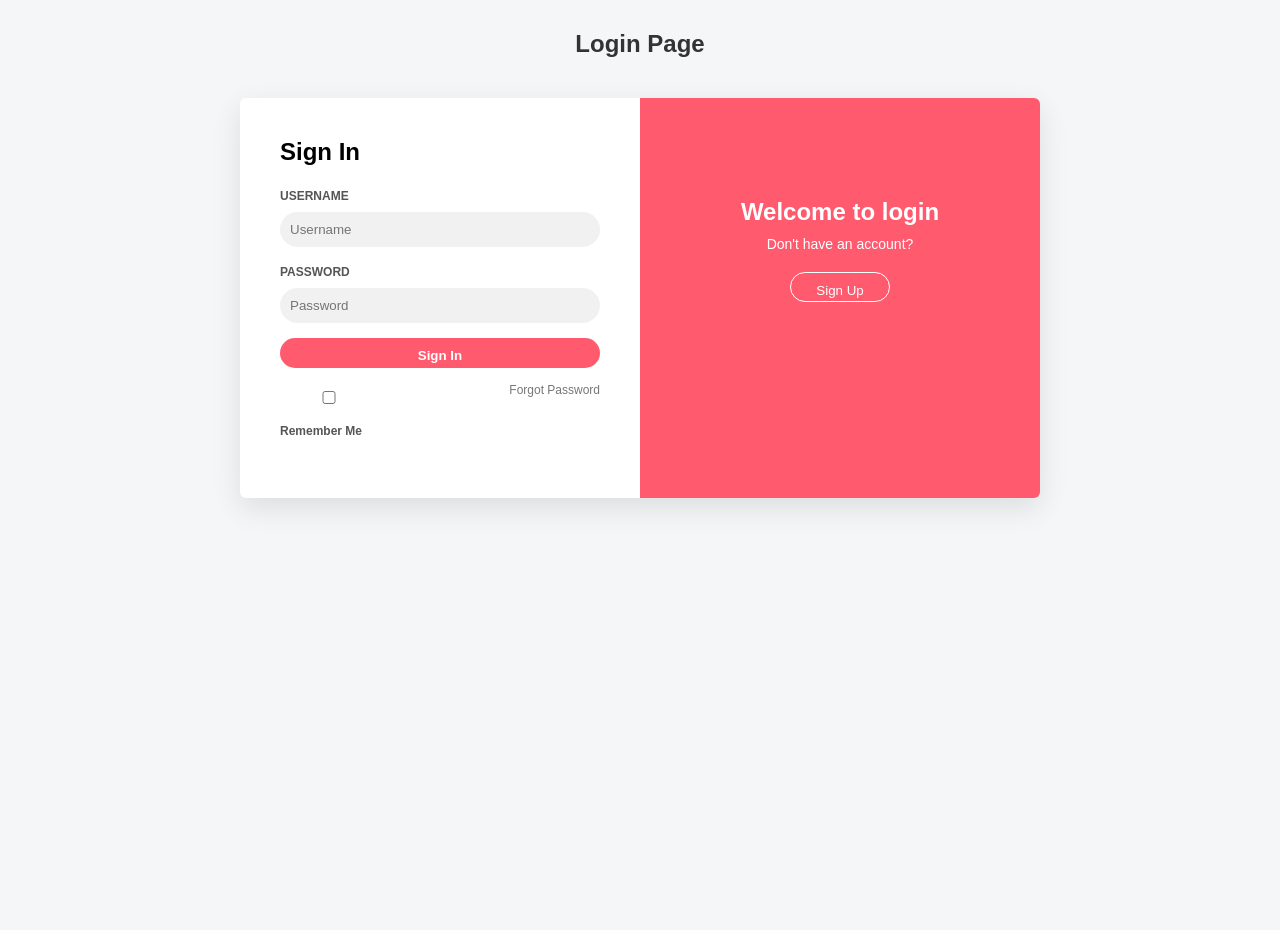
<file: index.html>
<!DOCTYPE html>
<html lang="en">
<head>
    <meta charset="UTF-8">
    <meta name="viewport" content="width=device-width, initial-scale=1.0">
    <title>ChainDocs</title>
    <link rel="stylesheet" href="trade.css">
</head>

<body>

<!-- 🔐 ROLE PROTECTION -->
<script>
const role = localStorage.getItem("role");
if (role !== "bank") {
    window.location.href = "login.html";
}
</script>

<!-- ===== HEADER ===== -->
<header class="top-header">
    <h2>ChainDocs</h2>
    <p>Trade Finance Blockchain Explorer</p>
</header>

<div class="body-section">

    <!-- ===== SIDEBAR ===== -->
    <nav class="side-nav">
        <a id="nav-dashboard" href="#" onclick="loadPage('dashboard.html', event)">Dashboard</a>
        <a id="nav-create" href="#" onclick="loadPage('create_trade.html', event)">Create Trade</a>
        <a id="nav-trades" href="#" onclick="loadPage('view_trades.html', event)">View Trades</a>
        <a id="nav-ledger" href="#" onclick="loadPage('ledger.html', event)">Ledger</a>
        <a id="nav-blocks" href="#" onclick="loadPage('blocks.html', event)">Blockchain</a>

        <!-- 🔐 LOGOUT (ALWAYS VISIBLE) -->
        <a id="nav-logout" href="#" onclick="openLogoutModal()">Logout</a>
    </nav>

    <!-- ===== MAIN CONTENT ===== -->
    <main class="main-content">
        <iframe id="contentFrame" src="dashboard.html"></iframe>
    </main>

</div>

<!-- ===== LOGOUT MODAL ===== -->
<div id="logoutModal" class="modal">
    <div class="modal-content">
        <h3>Confirm Logout</h3>
        <p>Do you really want to logout?</p>

        <div class="modal-buttons">
            <button class="btn-yes" onclick="logoutYes()">Yes</button>
            <button class="btn-no" onclick="logoutNo()">No</button>
        </div>
    </div>
</div>

<!-- ===== JS LOGIC ===== -->
<script>


/* ---------- LOGOUT ---------- */
function loadPage(page, event) {
    event.preventDefault();

    // load page in iframe
    document.getElementById("contentFrame").src = page;

    // remove active class from all sidebar links
    document.querySelectorAll(".side-nav a").forEach(link => {
        link.classList.remove("active");
    });

    // add active class to clicked link
    event.target.classList.add("active");
}
function openLogoutModal() {
    document.getElementById("logoutModal").style.display = "block";
}
// default active page (Dashboard)
window.onload = () => {
    document.getElementById("nav-dashboard").classList.add("active");
};
function logoutYes() {
    localStorage.clear();
    window.top.location.href = "login.html";
}

function logoutNo() {
    document.getElementById("logoutModal").style.display = "none";
}

/* ---------- ROLE BASED SIDEBAR ---------- */
const menus = [
    "nav-dashboard",
    "nav-create",
    "nav-upload",
    "nav-trades",
    "nav-ledger",
    "nav-blocks"
];

// hide all feature menus
menus.forEach(id => {
    const el = document.getElementById(id);
    if (el) el.style.display = "none";
});

// show based on role
if (role === "bank") {
    show("nav-dashboard", "nav-create", "nav-upload", "nav-trades", "nav-blocks");
}
else if (role === "corporate") {
    // corporate has separate risk.html page
}
else if (role === "auditor") {
    show("nav-ledger");
}
else if (role === "admin") {
    show("nav-dashboard");
}

// helper
function show(...ids) {
    ids.forEach(id => {
        const el = document.getElementById(id);
        if (el) el.style.display = "block";
    });
}

// 🔐 ALWAYS SHOW LOGOUT
document.getElementById("nav-logout").style.display = "block";
</script>

</body>
</html>
</file>
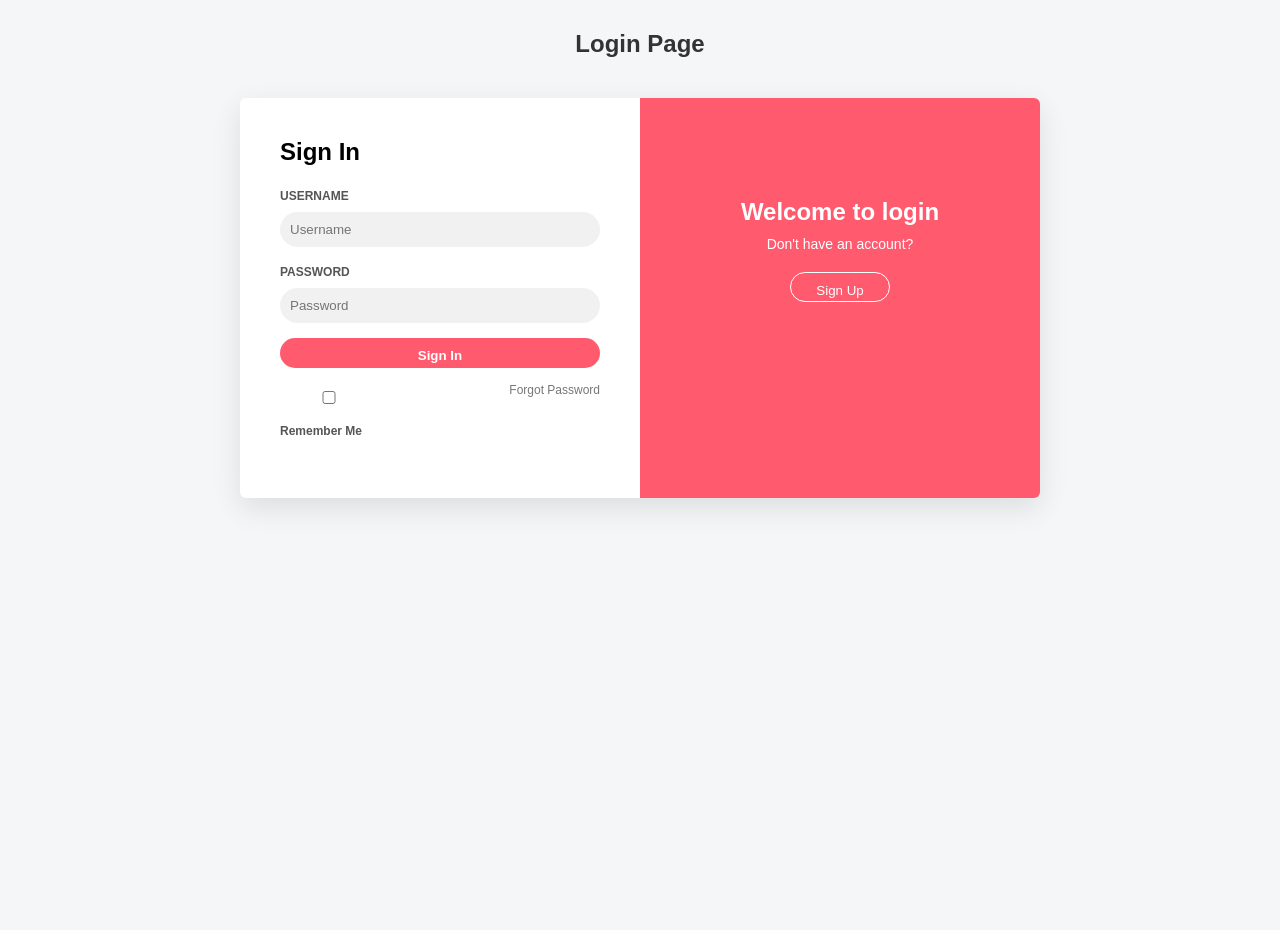
<file: admin.html>
<!DOCTYPE html>
<html lang="en">
<head>
    <meta charset="UTF-8">
    <title>Admin Dashboard</title>
    <link rel="stylesheet" href="trade.css">
</head>

<body>

<h1>Admin Dashboard</h1>

<button onclick="openLogoutModal()" class="logout-btn">Logout</button>

<!-- DASHBOARD CARDS -->
<div class="cards">
    <div class="card">
        <h3>Total Active Users</h3>
        <p id="activeUsers">-</p>
    </div>

    <div class="card">
        <h3>Tamper Attempts</h3>
        <p id="tamperCount">-</p>
    </div>
</div>

<!-- ALL USERS -->
<h2>All Users</h2>
<table class="trades-table" id="usersTable">
    <thead>
        <tr>
            <th>Username</th>
            <th>Role</th>
        </tr>
    </thead>
    <tbody></tbody>
</table>

<!-- ✅ PENDING USER APPROVALS -->
<h2>Pending User Approvals</h2>
<table class="trades-table" id="pendingUsersTable">
    <thead>
        <tr>
            <th>Username</th>
            <th>Assign Role</th>
            <th>Action</th>
        </tr>
    </thead>
    <tbody></tbody>
</table>

<!-- LOGOUT MODAL -->
<div id="logoutModal" class="modal">
    <div class="modal-content">
        <h3>Confirm Logout</h3>
        <p>Do you really want to logout?</p>
        <div class="modal-buttons">
            <button class="btn-yes" onclick="logoutYes()">Yes</button>
            <button class="btn-no" onclick="logoutNo()">No</button>
        </div>
    </div>
</div>

<!-- 🔐 ROLE CHECK -->
<script>
const role = localStorage.getItem("role");
if (role !== "admin") {
    alert("Admin access only");
    window.location.href = "login.html";
}

function openLogoutModal() {
    document.getElementById("logoutModal").style.display = "block";
}
function logoutYes() {
    localStorage.clear();
    window.location.href = "login.html";
}
function logoutNo() {
    document.getElementById("logoutModal").style.display = "none";
}
</script>

<script src="admin.js"></script>
</body>
</html>
</file>
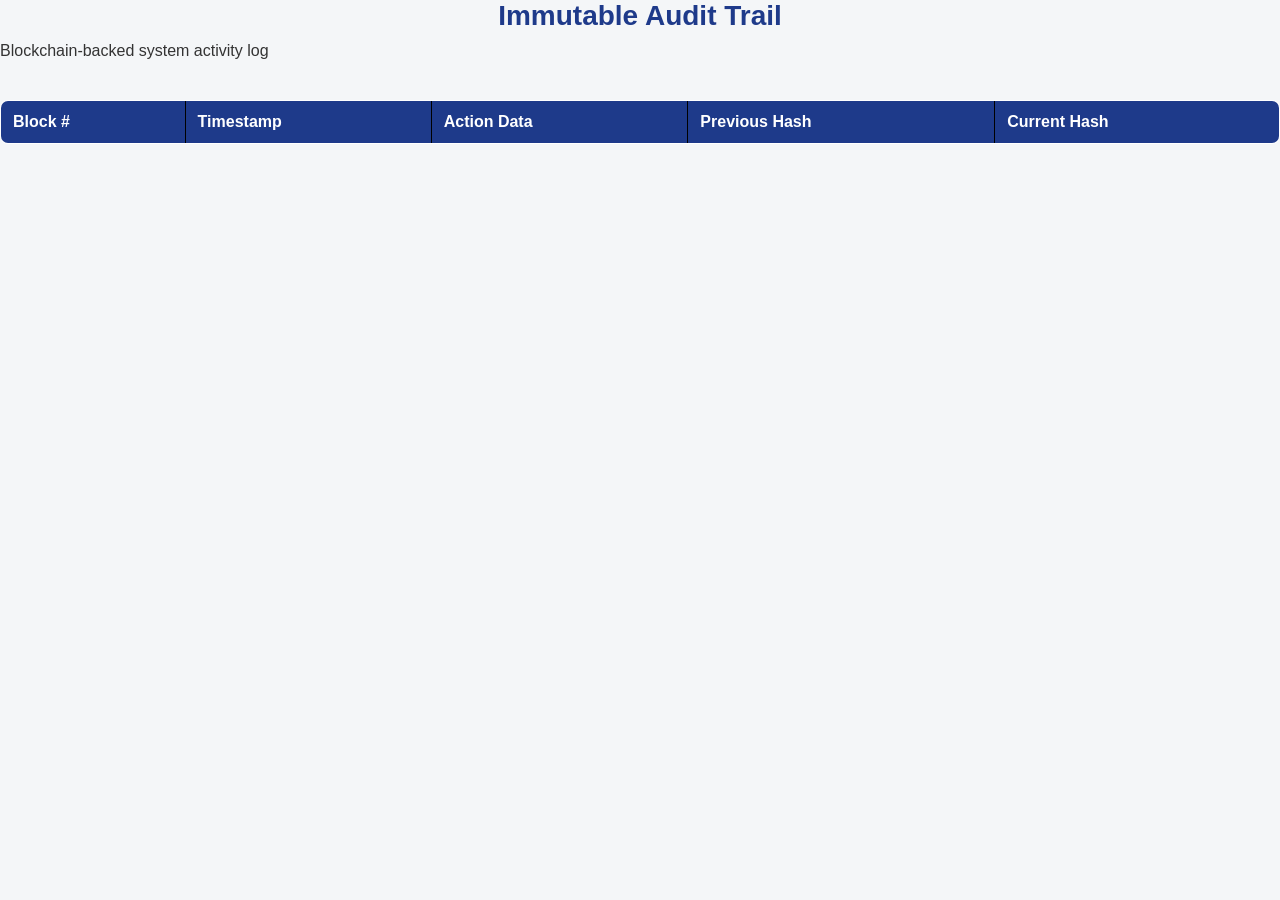
<file: blocks.html>
<!DOCTYPE html>
<html lang="en">
<head>
    <meta charset="UTF-8">
    <title>Blockchain Audit Trail</title>
    <meta name="viewport" content="width=device-width, initial-scale=1.0">
    <link rel="stylesheet" href="trade.css">
</head>
<body>

<!-- Page Header -->
<div class="welcome-section">
    <h1>Immutable Audit Trail</h1>
    <p>Blockchain-backed system activity log</p>
</div>

<!-- Blockchain Table -->
<table class="trades-table" id="blocksTable">
    <thead>
        <tr>
            <th>Block #</th>
            <th>Timestamp</th>
            <th>Action Data</th>
            <th>Previous Hash</th>
            <th>Current Hash</th>
        </tr>
    </thead>
    <tbody></tbody>
</table>

<script>
async function loadBlocks() {
    try {
        const response = await fetch("http://127.0.0.1:8000/blocks");
        const blocks = await response.json();

        const tbody = document.querySelector("#blocksTable tbody");
        tbody.innerHTML = "";

        blocks.reverse().forEach(block => {
            const row = tbody.insertRow();

            row.insertCell().innerText = block.index;
            row.insertCell().innerText =
                new Date(block.timestamp).toLocaleString();

            row.insertCell().innerText = block.data;

            row.insertCell().innerText = block.previous_hash;
            row.insertCell().innerText = block.hash;
        });

    } catch (error) {
        console.error("Error loading blocks:", error);
        alert("Unable to load blockchain data");
    }
}

window.onload = loadBlocks;
</script>

</body>
</html>
</file>
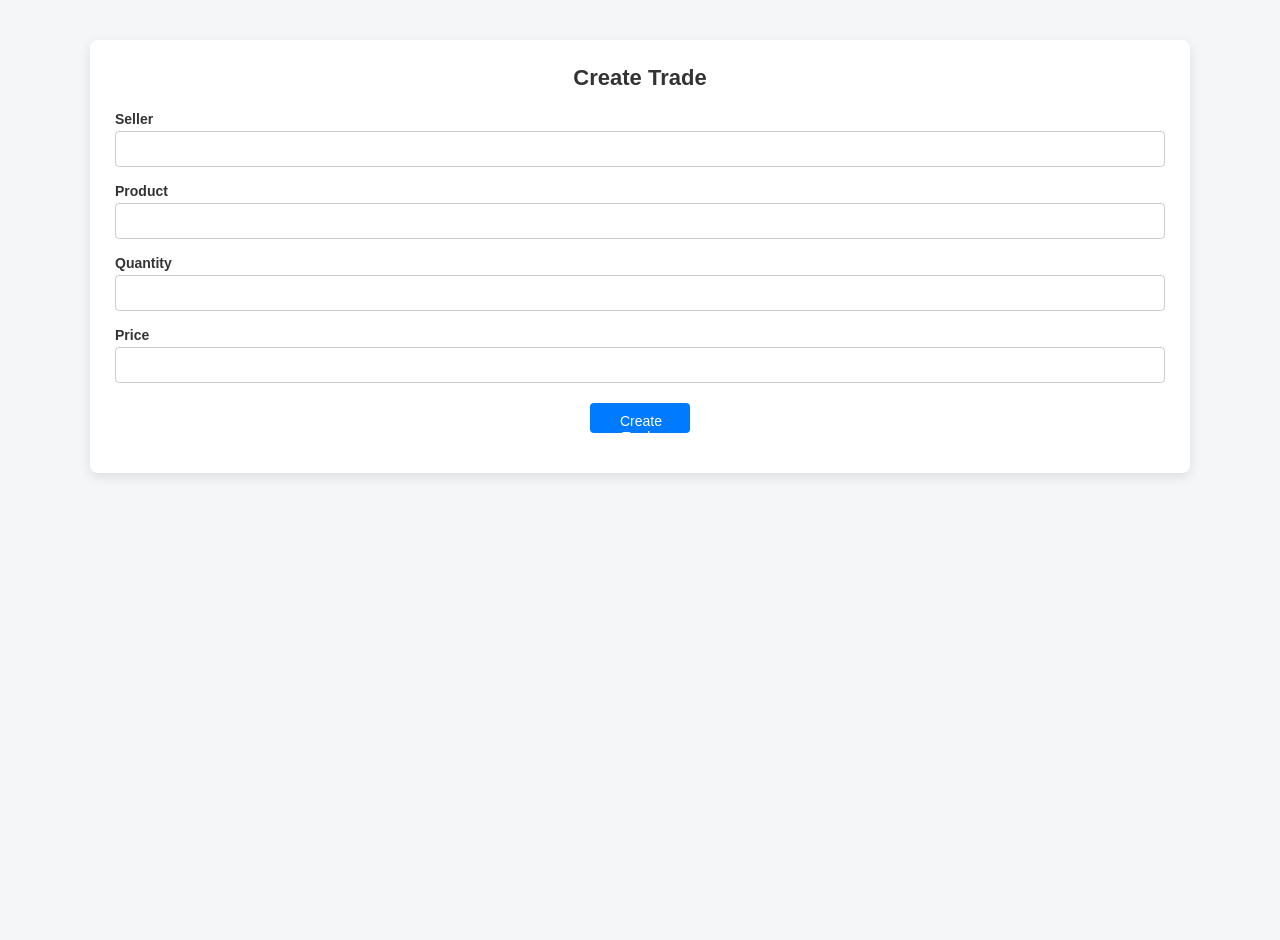
<file: create_trade.html>
<!DOCTYPE html>
<html lang="en">
<head>
    <meta charset="UTF-8">
    <title>Create Trade</title>
    <link rel="stylesheet" href="trade.css">
</head>
<body>

<div class="form-section">
    <h1>Create Trade</h1>

    <form id="tradeForm" onsubmit="createTrade(event);">

        <label>Seller</label>
        <input type="text" id="seller" required>

        <label>Product</label>
        <input type="text" id="product" required>

        <label>Quantity</label>
        <input type="number" id="quantity" required>

        <label>Price</label>
        <input type="number" id="price" required>

        <button type="submit">Create Trade</button>

        <p id="msg" class="success"></p>
    </form>
    <div id="tradeResult" class="success-message"></div>
</div>

<script>
async function createTrade(event) {
    event.preventDefault();

    const seller = document.getElementById("seller").value.trim();
    const product = document.getElementById("product").value.trim();
    const quantity = document.getElementById("quantity").value;
    const price = document.getElementById("price").value;

    const tradeData = { seller, product, quantity, price };

    try {
        const response = await fetch("http://127.0.0.1:8000/trade", {
            method: "POST",
            headers: {
                "Content-Type": "application/json",
                "X-User": localStorage.getItem("username")
            },
            body: JSON.stringify(tradeData)
        });

        const data = await response.json();

        if (!response.ok) {
            alert(data.detail);
            return;
        }

        // ✅ SHOW TRADE ID BELOW FORM
        document.getElementById("tradeResult").innerHTML =
            `Trade created successfully Trade ID: ${data.trade_id}`;

        // optional: clear form
        document.getElementById("tradeForm").reset();

    } catch (err) {
        console.error(err);
        alert("Server error");
    }
}
</script>

</body>
</html>
</file>
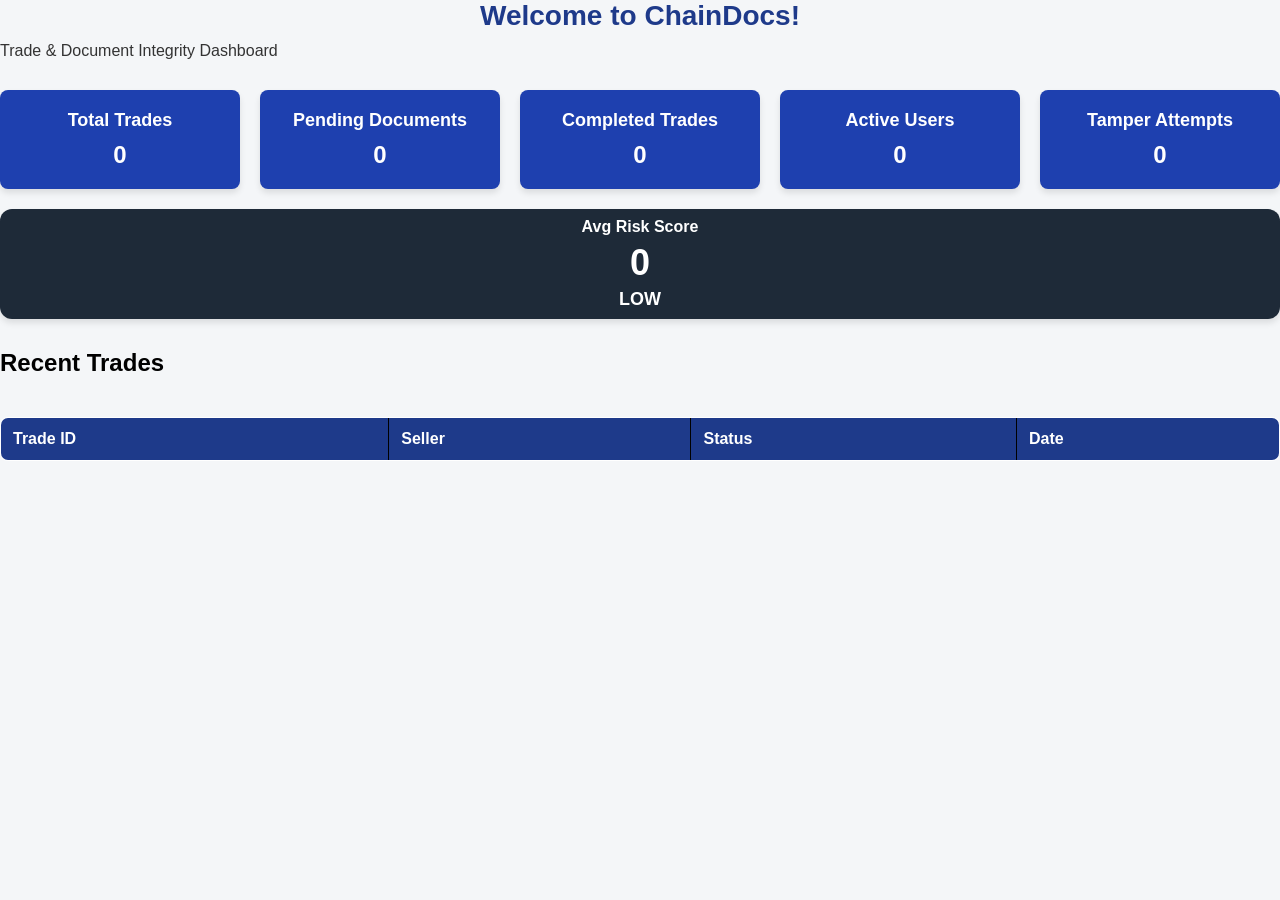
<file: dashboard.html>
<!DOCTYPE html>
<html lang="en">
<head>
    <meta charset="UTF-8">
    <title>Dashboard</title>
    <meta name="viewport" content="width=device-width, initial-scale=1.0">
    <link rel="stylesheet" href="trade.css">

    <!-- ✅ Extra styles ONLY for Avg Risk card -->
    <style>
        .avg-risk-card {
            background: #1e2a38;   /* dark blue (matches theme) */
            text-align: center;
        }

        .avg-risk-card .score {
            font-size: 36px;
            font-weight: bold;
            color: #ffffff;
        }

        .avg-risk-card .level {
            font-size: 18px;
            font-weight: bold;
            margin-top: 5px;
        }
    </style>
</head>
<body>

<!-- Welcome Section -->
<div class="welcome-section">
    <h1>Welcome to ChainDocs!</h1>
    <p>Trade & Document Integrity Dashboard</p>
</div>

<!-- Dashboard Cards -->
<div class="cards">

    <div class="card">
        <h3>Total Trades</h3>
        <p id="totalTrades">0</p>
    </div>

    <div class="card">
        <h3>Pending Documents</h3>
        <p id="pendingDocs">0</p>
    </div>

    <div class="card">
        <h3>Completed Trades</h3>
        <p id="completedTrades">0</p>
    </div>

    <div class="card">
        <h3>Active Users</h3>
        <p id="activeUsers">0</p>
    </div>

    <div class="card">
        <h3>Tamper Attempts</h3>
        <p id="tamperCount">0</p>
    </div>

    <!-- ✅ Avg Risk Card -->
    <div class="card avg-risk-card">
        <h3>Avg Risk Score</h3>
        <div class="score" id="avgRisk">0</div>
        <div class="level" id="avgRiskLevel">LOW</div>
    </div>

</div>

<!-- Recent Trades -->
<h2>Recent Trades</h2>
<table class="trades-table" id="recentTrades">
    <thead>
        <tr>
            <th>Trade ID</th>
            <th>Seller</th>
            <th>Status</th>
            <th>Date</th>
        </tr>
    </thead>
    <tbody></tbody>
</table>

<script>
async function loadDashboard() {
    try {
        // ✅ Fetch backend data
        const trades = await (await fetch("http://127.0.0.1:8000/trades")).json();
        const analytics = await (await fetch("http://127.0.0.1:8000/analytics")).json();

        // ---------- Cards ----------
        document.getElementById("totalTrades").innerText = trades.length;

        document.getElementById("completedTrades").innerText =
            trades.filter(t => t.status === "Uploaded").length;

        document.getElementById("pendingDocs").innerText =
            trades.filter(t => t.status !== "Uploaded").length;

        document.getElementById("activeUsers").innerText =
            analytics.active_users;

        document.getElementById("tamperCount").innerText =
            analytics.tamper_attempts;

        // ---------- Avg Risk (Bank view → static LOW) ----------
        document.getElementById("avgRisk").innerText = 0;
        document.getElementById("avgRiskLevel").innerText = "LOW";
        document.getElementById("avgRiskLevel").style.color = "#4CAF50";

        // ---------- Recent Trades ----------
        const tbody = document.querySelector("#recentTrades tbody");
        tbody.innerHTML = "";

        if (!trades.length) {
            tbody.innerHTML =
                `<tr>
                    <td colspan="5" style="text-align:center;">
                        No trades found
                    </td>
                 </tr>`;
            return;
        }

        // Show last 5 trades (latest first)
        trades.slice(-5).reverse().forEach(t => {
            const row = tbody.insertRow();

            row.insertCell().innerText = t.trade_id;
            row.insertCell().innerText = t.seller;

            const statusCell = row.insertCell();
            statusCell.innerText = t.status;
            statusCell.style.color =
                t.status === "Uploaded" ? "green" : "red";

            row.insertCell().innerText = t.created_at;
        });

    } catch (err) {
        console.error("Dashboard error:", err);
    }
}

window.onload = loadDashboard;
</script>

</body>
</html>
</file>
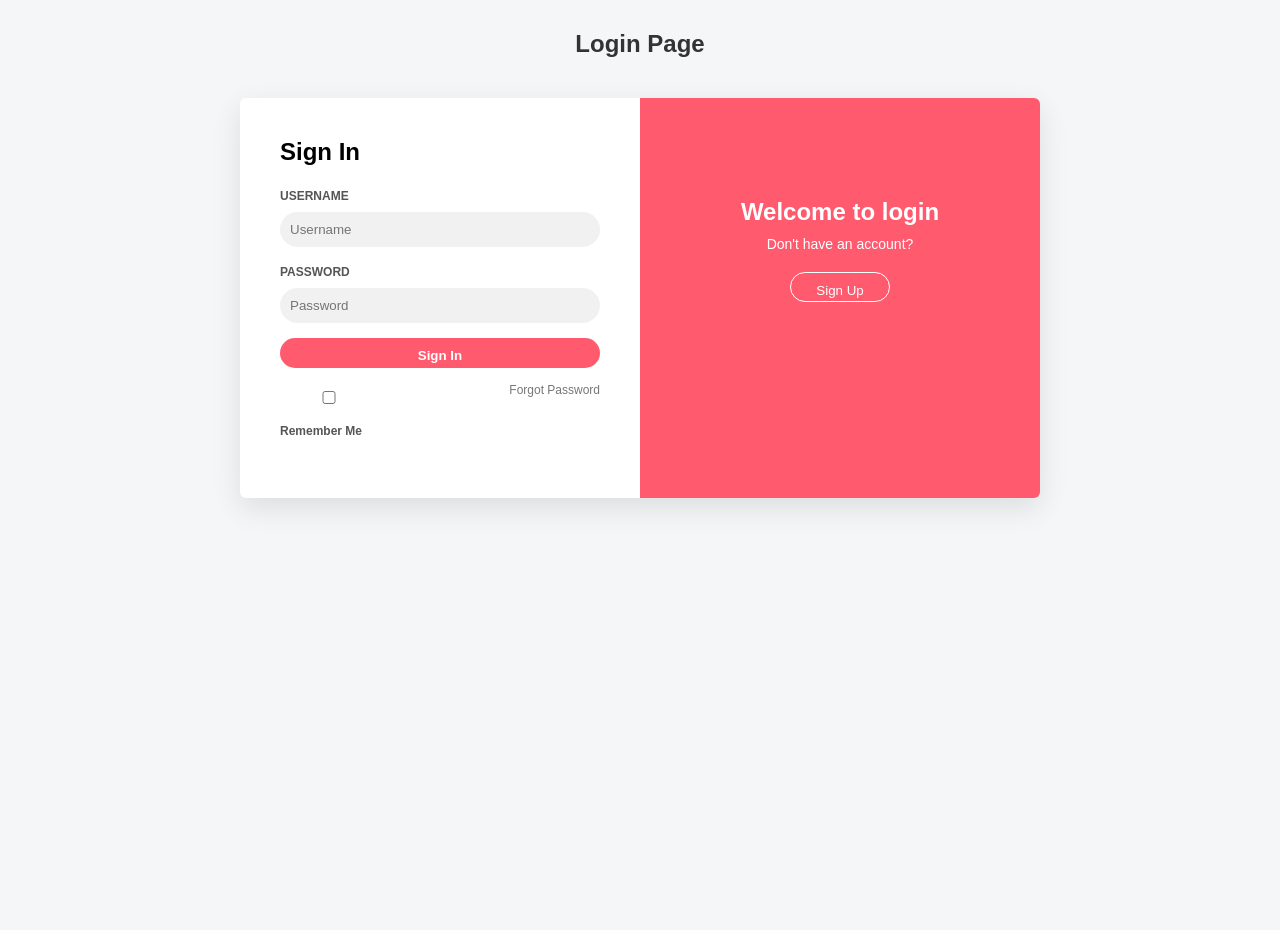
<file: ledger.html>
<!DOCTYPE html>
<html>
<head>
    <title>Ledger</title>
    <link rel="stylesheet" href="trade.css">
</head>
<body>

<h1>Ledger</h1>

<button onclick="openLogoutModal()" class="logout-btn">
    Logout
</button>

<table class="trades-table" id="ledgerTable">
    <tr>
        <th>Action</th>
        <th>Details</th>
        <th>Time</th>
    </tr>
</table>

<!-- LOGOUT MODAL -->
<div id="logoutModal" class="modal">
    <div class="modal-content">
        <h3>Confirm Logout</h3>
        <p>Do you really want to logout?</p>
        <div class="modal-buttons">
            <button class="btn-yes" onclick="logoutYes()">Yes</button>
            <button class="btn-no" onclick="logoutNo()">No</button>
        </div>
    </div>
</div>

<script>
const role = localStorage.getItem("role");

if (role !== "auditor") {
    window.location.href = "login.html";
}

function openLogoutModal() {
    document.getElementById("logoutModal").style.display = "block";
}

function logoutYes() {
    localStorage.clear();
    window.location.href = "login.html";
}

function logoutNo() {
    document.getElementById("logoutModal").style.display = "none";
}
</script>

<script>
async function loadLedger() {
    const res = await fetch("http://127.0.0.1:8000/ledger");
    const ledger = await res.json();
    const table = document.getElementById("ledgerTable");

    ledger.reverse().forEach(l => {
       const row = table.insertRow();

const actionCell = row.insertCell();
const detailsCell = row.insertCell();
const timeCell = row.insertCell();

actionCell.innerText = l.action;
detailsCell.innerText = l.details;
timeCell.innerText = l.timestamp || "—";

// 🔴 Highlight TAMPER rows
if (l.action === "TAMPER_DETECTED") {
    actionCell.style.color = "red";
    actionCell.style.fontWeight = "bold";

    detailsCell.style.color = "red";
    detailsCell.style.fontWeight = "bold";
}
    });
}

window.onload = loadLedger;
</script>

</body>
</html>
</file>
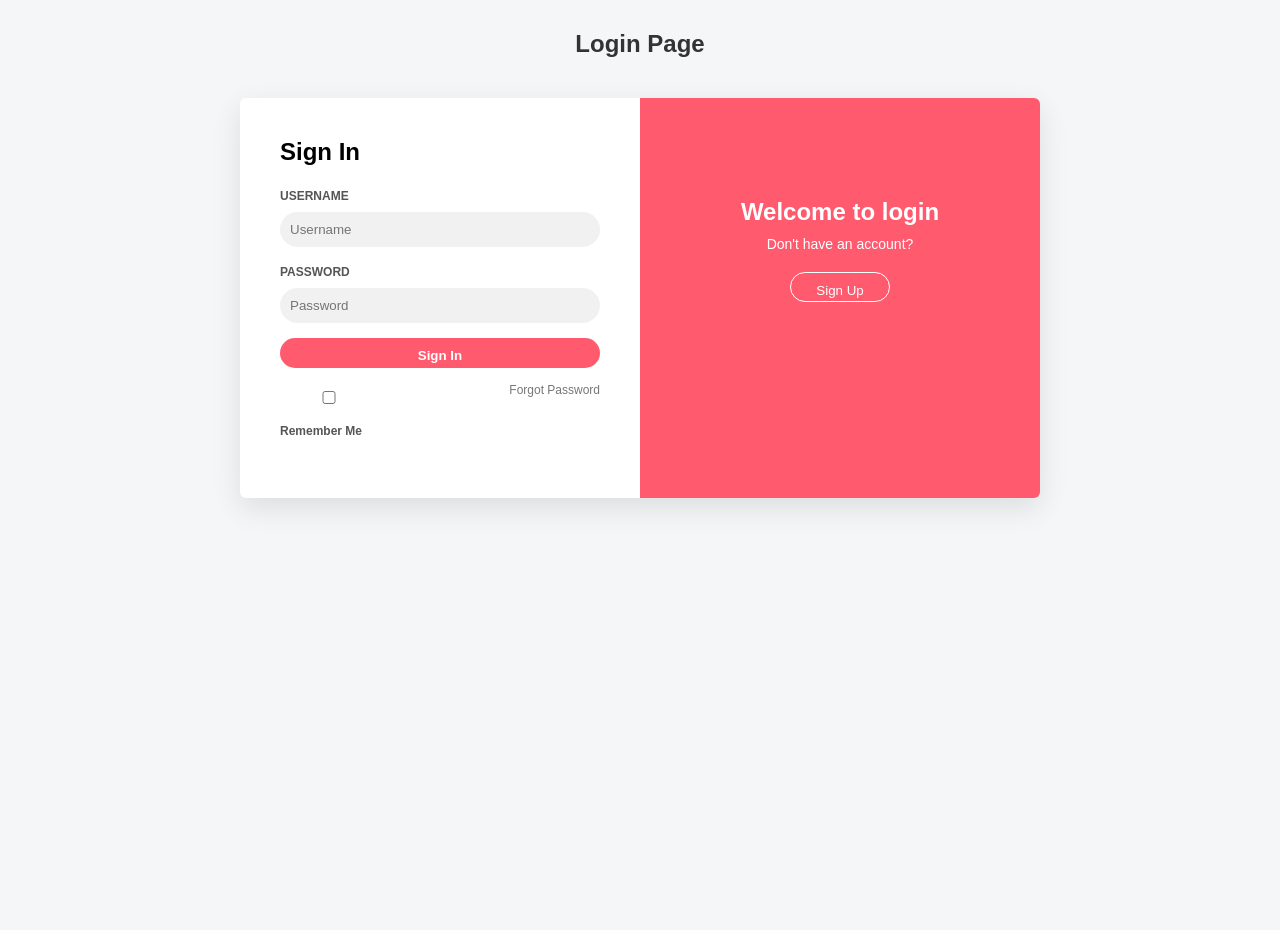
<file: login.html>
<!DOCTYPE html>
<html lang="en">
<head>
    <meta charset="UTF-8">
    <title>Login Page</title>
    <link rel="stylesheet" href="trade.css">
</head>
<body>

<h2 class="logintitle">Login Page</h2>

<div class="container">
    <!-- Left Section -->
    <div class="left">
        <h2>Sign In</h2>

        <label>USERNAME</label>
        <input type="text" id="username" placeholder="Username">
        <small id="userError" class="error"></small>

        <label>PASSWORD</label>
        <input type="password" id="password" placeholder="Password">
        <small id="passError" class="error"></small>

        <!-- Login Button -->
		<button class="signin-btn" onclick="loginUser()">Sign In</button>



        <div class="options">
            <label>
                <input type="checkbox"> Remember Me
            </label>
            <a href="#">Forgot Password</a>
        </div>
    </div>

    <!-- Right Section -->
    <div class="right">
        <h2>Welcome to login</h2>
        <p>Don't have an account?</p>
		<button class="signup-btn" onclick="window.location.href='signup.html'">
            Sign Up
        </button>

    </div>
</div>

<script src="signin.js"></script>

</body>
</html>
</file>
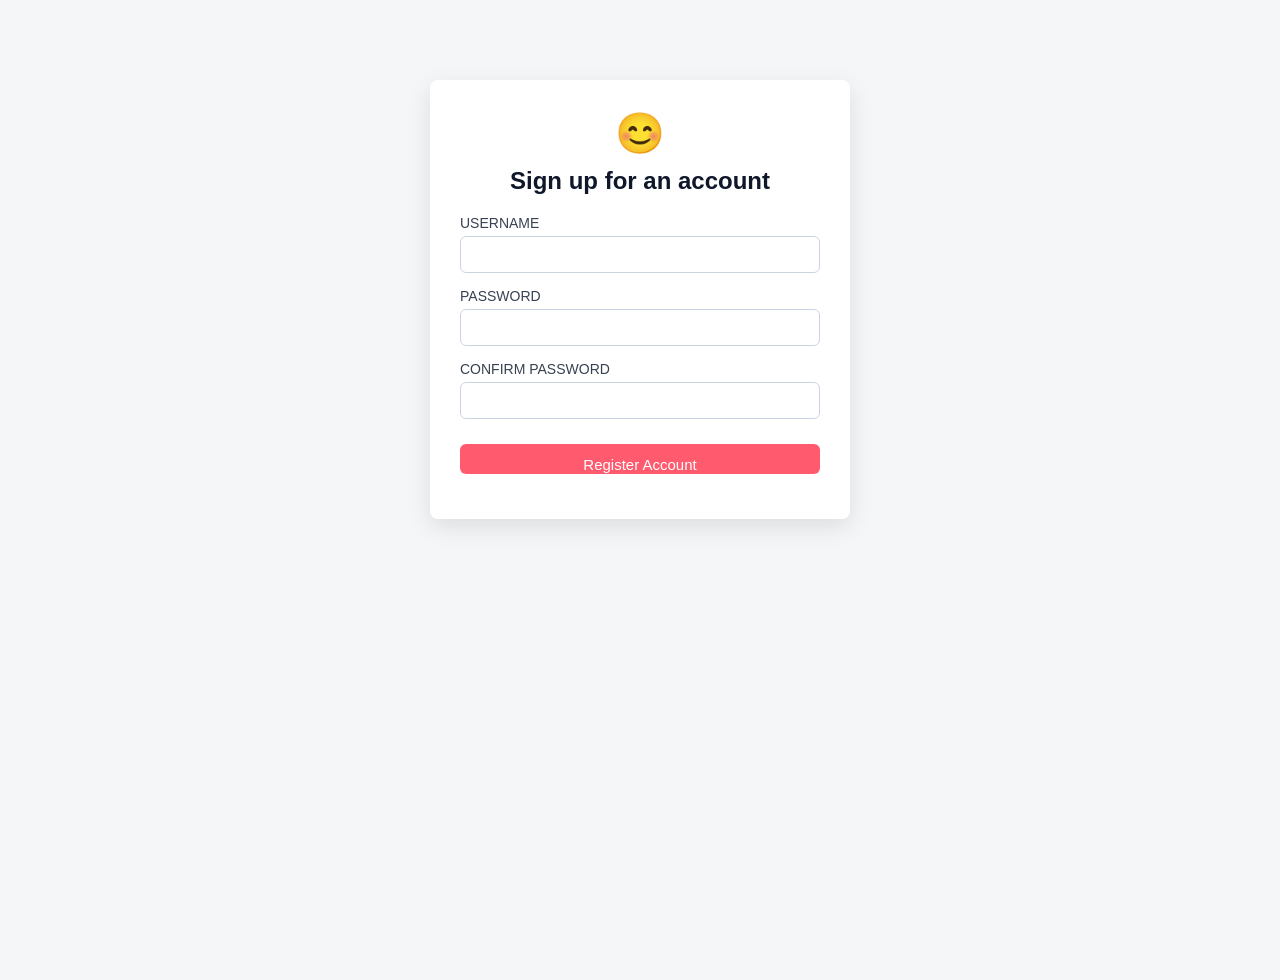
<file: signup.html>
<!DOCTYPE html>
<html lang="en">
<head>
    <meta charset="UTF-8">
    <title>Sign Up</title>
    <link rel="stylesheet" href="trade.css">
</head>
<body>

<div class="signup-card">
    <div class="icon">😊</div>
    <h2>Sign up for an account</h2>

    <label>USERNAME</label>
    <input type="text" id="su_username" oninput="validateSignup()">
    <small id="su_userError" class="error2"></small>
    
    <label>PASSWORD</label>
    <input type="password" id="su_password" oninput="validateSignup()">
    <small id="su_passError" class="error2"></small>

    <label>CONFIRM PASSWORD</label>
    <input type="password" id="su_confirm" oninput="validateSignup()">
    <small id="su_confirmError" class="error2"></small>

    <button id="signupBtn" disabled onclick="signupSuccess()">
    Register Account
</button>

    <p id="successMsg" class="success"></p>
</div>

<script src="signup.js"></script>
</body>
</html>
</file>
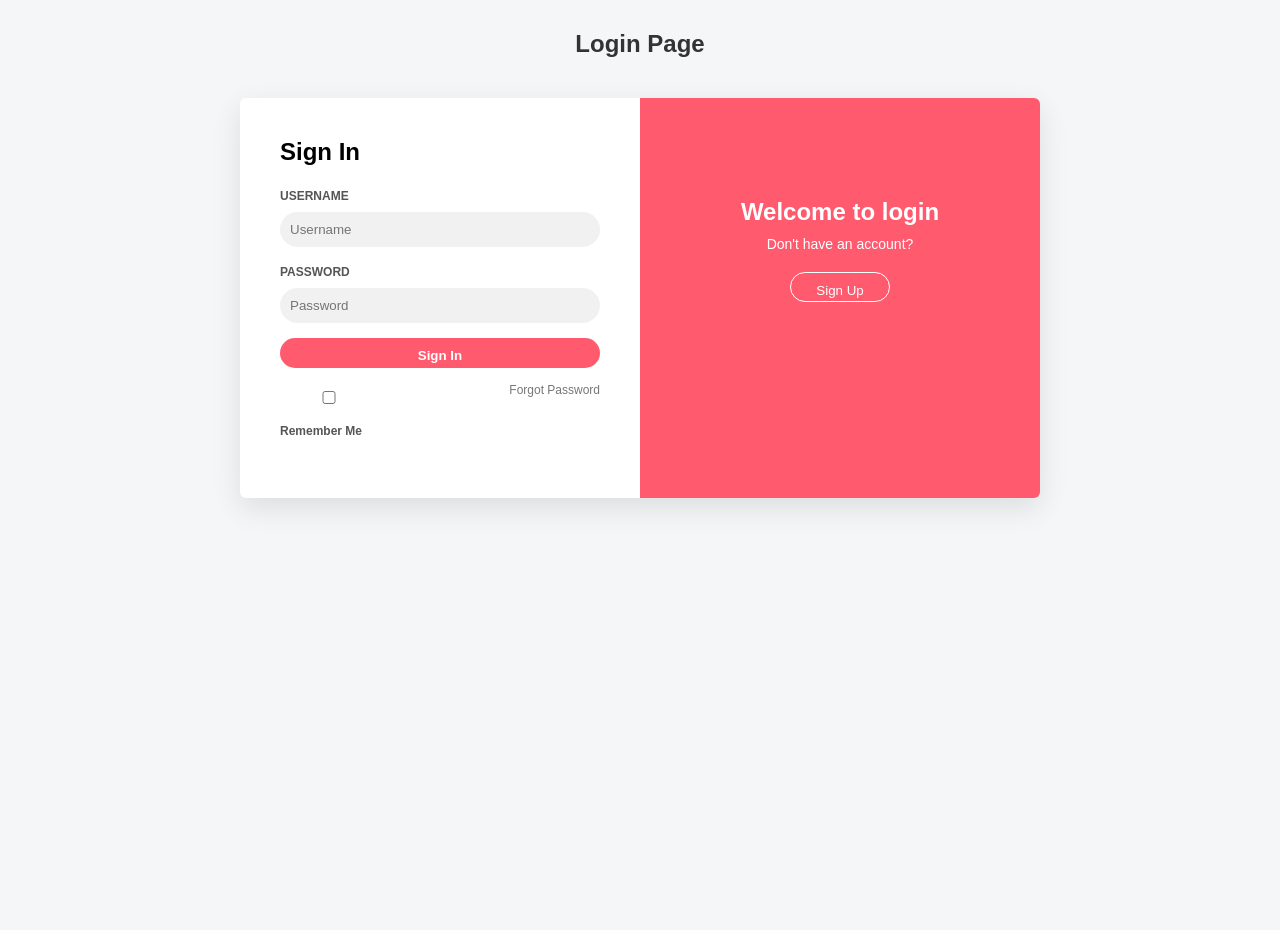
<file: upload_document.html>
<!DOCTYPE html>
<html lang="en">
<head>
<meta charset="UTF-8">
<title>Upload Documents</title>
<meta name="viewport" content="width=device-width initial-scale=1.0">
<link rel="stylesheet" href="trade.css">
</head>
<body>

<div class="corp-layout">

    <!-- SIDEBAR -->
    <div class="corp-sidebar">
        <h2 class="logo">ChainDocs</h2>
        <a id="nav-upload" href="upload_document.html">Upload Documents</a>
        <a id="nav-risk" href="risk.html">Risk Dashboard</a>
        <button class="logout-btn" onclick="openLogoutModal()">Logout</button>
    </div>

    <!-- MAIN CONTENT -->
    <div class="corp-main">

        <div class="form-section">
            <h1>Upload Required Documents</h1>

            <form id="uploadForm">

                <label>Trade ID</label>
                <input type="number" id="tradeId" placeholder="Enter Trade ID" required>

                <label>Document Type</label>
                <select id="docType" required>
                    <option value="">Select document type</option>
                    <option value="Invoice">Invoice</option>
                    <option value="Contract">Contract</option>
                    <option value="Shipping Document">Shipping Document</option>
                </select>

                <label>Upload Document</label>
                <input type="file" id="docFile" accept=".pdf,.doc,.docx" required>

                <label>Document Hash (Generated by Backend)</label>
                <input type="text" id="docHash" readonly>

                <button type="submit">Upload</button>

                <p class="success-message" id="successMsg"></p>
                <p id="verifyMsg" style="font-weight:bold;"></p>

            </form>
        </div>

    </div>
</div>
<!-- LOGOUT MODAL -->
<div id="logoutModal" class="modal">
    <div class="modal-content">
        <h3>Confirm Logout</h3>
        <p>Do you really want to logout?</p>
        <div class="modal-buttons">
            <button class="btn-yes" onclick="logoutYes()">Yes</button>
            <button class="btn-no" onclick="logoutNo()">No</button>
        </div>
    </div>
</div>
<!-- ROLE CHECK -->
<script>
const role = localStorage.getItem("role");
const username = localStorage.getItem("username");

if (!role || !username) {
    alert("Login required");
    window.location.href = "login.html";
}

if (role !== "corporate") {
    alert("Only Corporate users can upload documents");
    window.location.href = "login.html";
}
</script>

<!-- UPLOAD + VERIFY LOGIC -->
<script>
document.getElementById("uploadForm").addEventListener("submit", async function (e) {
    e.preventDefault();

    const tradeId = document.getElementById("tradeId").value;
    const docType = document.getElementById("docType").value;
    const fileInput = document.getElementById("docFile");
    const docHash = document.getElementById("docHash");
    const successMsg = document.getElementById("successMsg");
    const verifyMsg = document.getElementById("verifyMsg");

    if (!fileInput.files.length) {
        alert("Please select a file");
        return;
    }

    const formData = new FormData();
    formData.append("trade_id", tradeId);
    formData.append("doc_type", docType);
    formData.append("file", fileInput.files[0]);

    try {
        const response = await fetch("http://127.0.0.1:8000/upload-document", {
            method: "POST",
            headers: {
                "X-User": username
            },
            body: formData
        });

        const data = await response.json();

        if (!response.ok) {
            alert(data.detail || "Upload failed");
            return;
        }

        // ✅ SHOW HASH
        docHash.value = data.hash;
        successMsg.style.color = "green";
        successMsg.innerText = "Document uploaded successfully ✅";

        // ✅ CALL VERIFY AFTER UPLOAD
        const verifyRes = await fetch(
            `http://127.0.0.1:8000/verify-document/${tradeId}`
        );

        const verifyData = await verifyRes.json();

        verifyMsg.innerText = "Document Status: " + verifyData.status;
        verifyMsg.style.color =
            verifyData.status === "TAMPERED" ? "red" : "green";
        // 🧹 Clear form after short delay (UX improvement)
        setTimeout(() => {
        document.getElementById("docType").value = "";
        document.getElementById("docFile").value = "";
        document.getElementById("docHash").value = "";

            successMsg.innerText = "";
            verifyMsg.innerText = "";
        }, 2500);
    } catch (err) {
        alert("Upload failed. Check backend.");
        console.error(err);
    }
});
</script>
<script>
const path = window.location.pathname;

document.querySelectorAll(".corp-sidebar a").forEach(link => {
    link.classList.remove("active");
});

if (path.includes("upload_document")) {
    document.getElementById("nav-upload").classList.add("active");
}
else if (path.includes("risk")) {
    document.getElementById("nav-risk").classList.add("active");
}
</script>

<script>
function openLogoutModal() {
    document.getElementById("logoutModal").style.display = "block";
}

function logoutYes() {
    localStorage.clear();
    window.location.href = "login.html";
}

function logoutNo() {
    document.getElementById("logoutModal").style.display = "none";
}
</script>
</body>
</html>
</file>
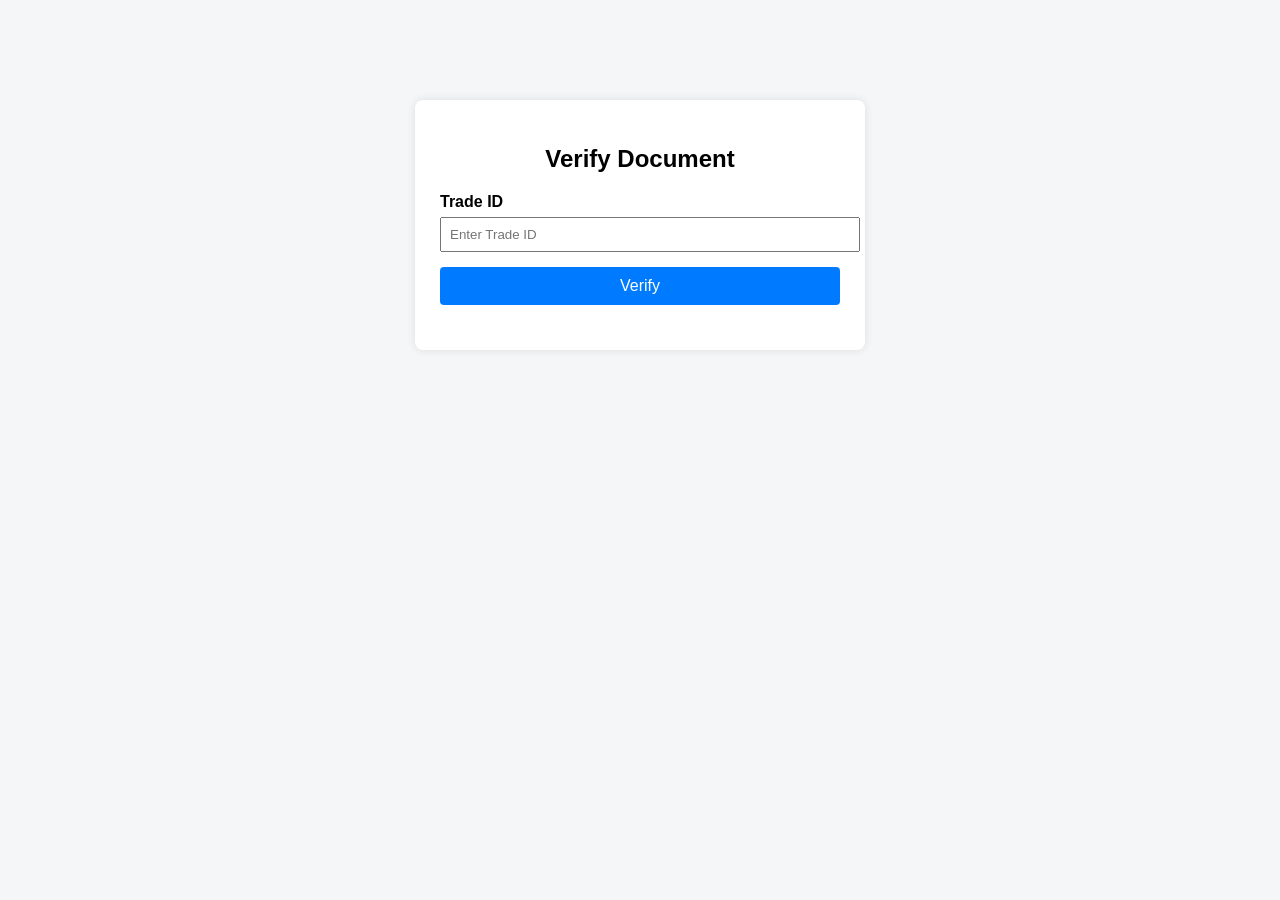
<file: verify.html>
<!DOCTYPE html>
<html lang="en">
<head>
    <meta charset="UTF-8">
    <title>Verify Document</title>
    <style>
        body {
            font-family: Arial, sans-serif;
            background: #f4f6f8;
        }

        .container {
            width: 400px;
            margin: 100px auto;
            background: #fff;
            padding: 25px;
            border-radius: 8px;
            box-shadow: 0 0 10px rgba(0,0,0,0.1);
        }

        h2 {
            text-align: center;
            margin-bottom: 20px;
        }

        label {
            font-weight: bold;
        }

        input {
            width: 100%;
            padding: 8px;
            margin-top: 6px;
            margin-bottom: 15px;
        }

        button {
            width: 100%;
            padding: 10px;
            background: #007bff;
            color: white;
            border: none;
            cursor: pointer;
            font-size: 16px;
            border-radius: 4px;
        }

        button:hover {
            background: #0056b3;
        }

        #result {
            margin-top: 20px;
            text-align: center;
            font-size: 18px;
            font-weight: bold;
        }
    </style>
</head>
<body>

<div class="container">
    <h2>Verify Document</h2>

    <label>Trade ID</label>
    <input type="number" id="tradeId" placeholder="Enter Trade ID" required>

    <button onclick="verifyDocument()">Verify</button>

    <div id="result"></div>
</div>

<script>
async function verifyDocument() {
    const tradeId = document.getElementById("tradeId").value;
    const resultDiv = document.getElementById("result");

    if (!tradeId) {
        resultDiv.style.color = "red";
        resultDiv.innerText = "Please enter Trade ID";
        return;
    }

    try {
        const response = await fetch(
            `http://127.0.0.1:8000/verify-document/${tradeId}`
        );

        if (!response.ok) {
            throw new Error("Trade not found or verification failed");
        }

        const data = await response.json();

        if (data.status === "VERIFIED") {
            resultDiv.style.color = "green";
            resultDiv.innerText = "✅ Document Verified";
        } else {
            resultDiv.style.color = "red";
            resultDiv.innerText = "🚨 Document Tampered";
        }

    } catch (error) {
        resultDiv.style.color = "red";
        resultDiv.innerText = error.message;
    }
}
</script>

</body>
</html>
</file>
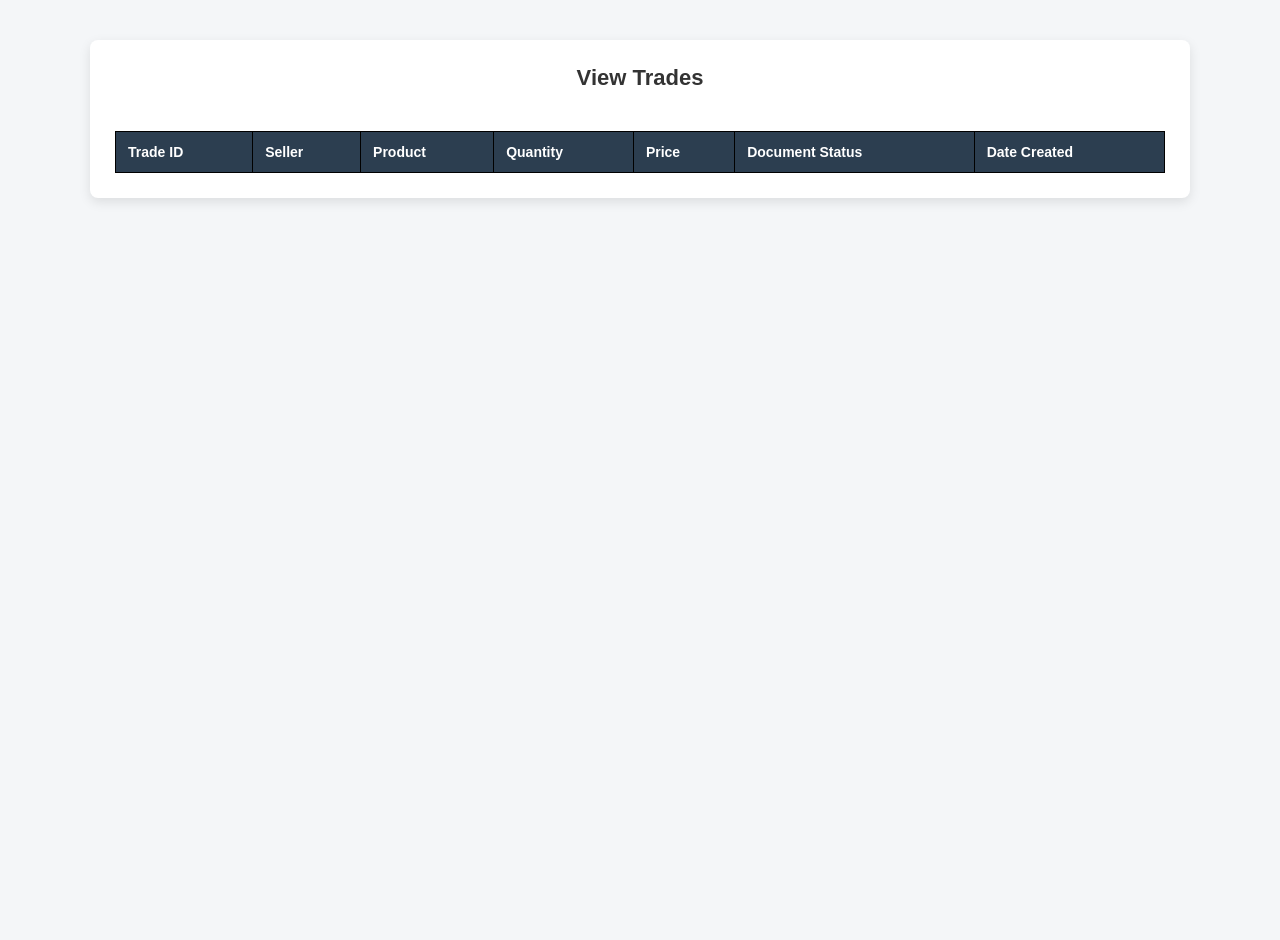
<file: view_trades.html>
<!DOCTYPE html>
<html lang="en">
<head>
    <meta charset="UTF-8">
    <title>View Trades</title>
    <meta name="viewport" content="width=device-width, initial-scale=1.0">
    <link rel="stylesheet" href="trade.css">
</head>
<body>

<div class="form-section">
    <h1 class="viewtradecolor">View Trades</h1>

    <table id="tradesTable">
        <thead>
            <tr>
                <th>Trade ID</th>
                <th>Seller</th>
                <th>Product</th>
                <th>Quantity</th>
                <th>Price</th>
                <th>Document Status</th>
                <th>Date Created</th>
            </tr>
        </thead>
        <tbody>
            <!-- Dynamic rows -->
        </tbody>
    </table>
</div>

<script>
async function loadTrades() {
    try {
        const response = await fetch("http://127.0.0.1:8000/trades");
        const trades = await response.json();

        let tbody = document
            .getElementById("tradesTable")
            .getElementsByTagName("tbody")[0];

        tbody.innerHTML = "";

        trades.forEach(t => {
            let row = tbody.insertRow();

            row.insertCell().innerText = t.trade_id;
            row.insertCell().innerText = t.seller;
            row.insertCell().innerText = t.product;
            row.insertCell().innerText = t.quantity;
            row.insertCell().innerText = "$" + t.price;

            let statusCell = row.insertCell();
            let span = document.createElement("span");
            span.innerText = t.status;
            span.className = t.status === "Uploaded"
                ? "status-uploaded"
                : "status-pending";
            statusCell.appendChild(span);

            row.insertCell().innerText = t.created_at;
        });

    } catch (err) {
        console.error("Error loading trades:", err);
    }
}

window.onload = loadTrades;
</script>

</body>
</html>
</file>
<file: trade.css>
h1 {
    text-align: center;
}

#ct,#ud {
    /* Dimensions */
    width: 300px;  /* Sets the width of the content area */
    height: 300px; /* Sets the height of the content area */
    
    /* Visual Appearance */
    background-color: #f0f0f0; /* Adds a background color to make it visible */
    border: 2px solid #333;   /* Adds a solid border */
    border-radius: 20px;      /* Rounds the corners (optional) */
    box-shadow: 4px 4px 8px rgba(0, 0, 0, 0.2); /* Adds a shadow (optional) */

    /* Spacing */
    padding: 20px; /* Space between content and border */
    margin: 30px auto; /* Space outside the border; 'auto' centers the box horizontally */
    
    /* Better Box Model Calculation (Recommended) */
    box-sizing: border-box;
	display:flex;
	margin-top:50px;
}
button{
	text-align:center;
	background-color:blue;
	display:block;
	margin:0 auto;
	height:30px;
	width:100px;}
button:hover{background-color:teal;}

table,th,td{
	border-collapse:collapse;
	border:1px solid black;
	margin-top:40px;}
.btn-container {
  display: flex;
  justify-content: flex-start; /* left alignment */
  gap: 12px;                  /* space between buttons */
  margin-left: 20px;          
}

#b1, #b2, #b3 {
  display: inline-flex;
  align-items: center;
  justify-content: center;
  border-radius: 20px;
  padding: 10px;
  height: 50px;
  width: 150px;   /* same width for all */
}
* {
    margin: 0;
    padding: 0;
    box-sizing: border-box;
    font-family: Arial, sans-serif;
}

body {
    background: #f6f7fb;
    height: 100vh;
}

.logintitle {
    text-align: center;
    margin-top: 30px;
    color: #333;
}

.container {
    width: 800px;
    height: 400px;
    margin: 40px auto;
    display: flex;
    background: white;
    box-shadow: 0 10px 30px rgba(0,0,0,0.1);
    border-radius: 6px;
    overflow: hidden;
}

/* Left */
.left {
    width: 50%;
    padding: 40px;
}

.left h2 {
    margin-bottom: 20px;
}

.left label {
    font-size: 12px;
    font-weight: bold;
    color: #555;
}

.left input {
    width: 100%;
    padding: 10px;
    margin: 8px 0 20px;
    border-radius: 20px;
    border: none;
    background: #f1f1f1;
}

.signin-btn {
    width: 100%;
    padding: 10px;
    border: none;
    border-radius: 20px;
    background: #ff5a6e;
    color: white;
    font-weight: bold;
    cursor: pointer;
}
.error {
    color: red;
    font-size: 12px;
    margin-top: -15px;
    margin-bottom: 10px;
    display: block;
}
.input-error {
    border: 1px solid red;
}


.options {
    margin-top: 15px;
    display: flex;
    justify-content: space-between;
    font-size: 12px;
}

.options a {
    text-decoration: none;
    color: #777;
}

/* Right */
.right {
    width: 50%;
    background: #ff5a6e;
    color: white;
    text-align: center;
    padding: 100px 30px;
}

.right h2 {
    margin-bottom: 10px;
}

.right p {
    font-size: 14px;
    margin-bottom: 20px;
}

.signup-btn {
    padding: 10px 20px;
    border-radius: 20px;
    border: 1px solid white;
    background: transparent;
    color: white;
    cursor: pointer;
    white-space: nowrap;   /* FIX */
}
/*Sign up css*/
* {
    margin: 0;
    padding: 0;
    box-sizing: border-box;
    font-family: Arial, sans-serif;
}

body {
    background: #f3f3f3;
    height: 100vh;
}



.signup-card {
    width: 420px;
    background: white;
    padding: 30px;
    border-radius: 8px;
    box-shadow: 0 8px 25px rgba(0,0,0,0.1);

    margin: auto;
    margin-top: 80px;
}


.icon {
    text-align: center;
    font-size: 40px;
    margin-bottom: 10px;
}

.signup-card h2 {
    text-align: center;
    margin-bottom: 20px;
    color: #0f172a;
}

.signup-card label {
    display: block;
    margin: 15px 0 5px;
    font-size: 14px;
    color: #374151;
}

.signup-card input {
    width: 100%;
    padding: 10px;
    border-radius: 6px;
    border: 1px solid #cbd5e1;
    outline: none;
}

.signup-card input:focus {
    border-color: #38bdf8;
}

.signup-card button {
    width: 100%;
    margin-top: 25px;
    padding: 12px;
    background: #ff5a6e;
    border: none;
    border-radius: 6px;
    color: white;
    font-size: 15px;
    cursor: pointer;
}

.signup-card button:hover {
    background: #ff5a7e;
}
/*signup css*/
.error2 {
    color: red;
    font-size: 12px;
    margin-bottom: 10px;
    display: block;
}

.success {
    color: green;
    text-align: center;
    margin-top: 15px;
    font-weight: bold;
}

/*index page */
/* GENERAL STYLES */
body {
    margin: 0;
    font-family: Arial, sans-serif;
    background-color: #f5f5f5;
}

/* TOP HEADER */
.top-header {
    background-color: #1e3a8a;
    color: white;
    padding: 15px;
    text-align: center;
}

/* BODY LAYOUT */
.body-section {
    display: flex;
    height: calc(100vh - 80px);
}

/* SIDE NAVIGATION */
.side-nav {
    width: 220px;
    background-color: #202123;
    padding-top: 20px;
}

.side-nav a {
    display: block;
    color: white;
    padding: 12px 20px;
    text-decoration: none;
}

.side-nav a:hover {
    background-color: #1e3a8a;
}
/* ACTIVE MENU ITEM */
.side-nav a.active {
    background-color: #1e3a8a;
    font-weight: bold;
}
/* MAIN CONTENT */
.main-content {
    flex: 1;
    height: 100%;
    padding: 20px;
    overflow-y: auto;
    background-color: #f5f5f5;
}

/* IFRAME */
#contentFrame {
    width: 100%;
    height: 100%;
    border: none;
}

/* WELCOME SECTION */
.welcome-section {
    margin-bottom: 30px;
}

.welcome-section h1 {
    color: #1e3a8a;
    font-size: 28px;
    margin-bottom: 10px;
}

.welcome-section p {
    font-size: 16px;
    color: #333;
}

/* DASHBOARD CARDS */
.cards {
    display: flex;
    gap: 20px;
    margin-bottom: 30px;
    flex-wrap: wrap;
}

.card {
    background-color: #1e40af;
    color: white;
    padding: 20px;
    flex: 1 1 200px;
    text-align: center;
    border-radius: 8px;
    box-shadow: 0 4px 6px rgba(0,0,0,0.1);
    transition: transform 0.2s;
}

.card:hover {
    transform: translateY(-5px);
}

.card h3 {
    margin-bottom: 10px;
    font-size: 18px;
}

.card p {
    font-size: 24px;
    font-weight: bold;
}

/* TABLE */
.trades-table {
    width: 100%;
    border-collapse: collapse;
    background-color: white;
    border-radius: 8px;
    overflow: hidden;
}

.trades-table th, .trades-table td {
    padding: 12px;
    text-align: left;
    border-bottom: 1px solid #ddd;
}

.trades-table th {
    background-color: #1e3a8a;
    color: white;
}

.trades-table tr:hover {
    background-color: #f1f1f1;
}
/* Status text colors (Dashboard + View Trades) */
.status-uploaded {
    color: #2ecc71; /* green */
    font-weight: bold;
}

.status-pending {
    color: #e74c3c; /* red */
    font-weight: bold;
}
/* ===== LOGOUT MODAL ===== */
.modal {
    display: none;
    position: fixed;
    z-index: 9999;
    left: 0;
    top: 0;
    width: 100%;
    height: 100%;
    background-color: rgba(0, 0, 0, 0.5);
}

.modal-content {
    background-color: white;
    width: 320px;
    margin: 15% auto;
    padding: 20px;
    border-radius: 8px;
    text-align: center;
    box-shadow: 0 5px 15px rgba(0,0,0,0.3);
}

.modal-content h3 {
    margin-bottom: 10px;
    color: #1e3a8a;
}

.modal-content p {
    margin-bottom: 20px;
    color: #333;
}

.modal-buttons {
    display: flex;
    justify-content: space-between;
}

.btn-yes {
    background-color: #e74c3c;
    color: white;
    border: none;
    padding: 8px 16px;
    border-radius: 5px;
    cursor: pointer;
}

.btn-no {
    background-color: #2ecc71;
    color: white;
    border: none;
    padding: 8px 16px;
    border-radius: 5px;
    cursor: pointer;
}

.btn-yes:hover {
    background-color: #c0392b;
}

.btn-no:hover {
    background-color: #27ae60;
}

/* CREATE TRADE FORM */
/* CREATE TRADE FORM */
body {
    background: #f4f6f8;
    font-family: Arial, sans-serif;
    min-height: 100vh;
}

.form-section {
    width: 420px;
    margin: 40px auto;
    background: #fff;
    padding: 25px 22px;
    border-radius: 8px;
    box-shadow: 0 0 10px rgba(0,0,0,0.1);
}

h1 {
    text-align: center;
    margin-bottom: 18px;
    font-size: 22px;
    color: #1e3a8a;
}

.form-section label {
    display: block;
    margin: 10px 0 4px;
    font-size: 14px;
    font-weight: 600;
    color: #333;
}

.form-section input {
    width: 100%;
    padding: 9px 10px;
    margin-bottom: 6px;
    font-size: 14px;
    border: 1px solid #ccc;
    border-radius: 4px;
}

.form-section input:focus {
    outline: none;
    border-color: #007bff;
}

.error-message {
    color: red;
    font-size: 12px;
    min-height: 14px; /* keeps space even if empty */
    margin-bottom: 6px;
    display: block;
}

.success-message {
    text-align: center;
    color: green;
    font-size: 14px;
    font-weight: 600;
    margin-top: 12px;
}

.form-section button {
    display: block;
    margin: 14px auto 8px;
    padding: 10px 30px;
    font-size: 14px;
    border: none;
    border-radius: 4px;
    background: #007bff;
    color: white;
    cursor: pointer;
}

.form-section button:hover {
    background: #0056b3;
}

/*upload document css */
/* UPLOAD DOCUMENTS FORM */
body {
    background: #f4f6f8;
    font-family: Arial, sans-serif;
    min-height: 100vh;
}

.form-section {
    width: 420px;
    margin: 40px auto;
    background: #fff;
    padding: 25px 22px;
    border-radius: 8px;
    box-shadow: 0 0 10px rgba(0,0,0,0.1);
}

h1 {
    text-align: center;
    margin-bottom: 18px;
    font-size: 22px;
    color: #1e3a8a;
}

.form-section label {
    display: block;
    margin: 10px 0 4px;
    font-size: 14px;
    font-weight: 600;
    color: #333;
}

.form-section input,
.form-section select {
    width: 100%;
    padding: 9px 10px;
    margin-bottom: 6px;
    font-size: 14px;
    border: 1px solid #ccc;
    border-radius: 4px;
}

.form-section input:focus,
.form-section select:focus {
    outline: none;
    border-color: #007bff;
}

.error-message {
    color: red;
    font-size: 12px;
    min-height: 14px;
    display: block;
    margin-bottom: 6px;
}

.success-message {
    text-align: center;
    color: green;
    font-size: 14px;
    font-weight: 600;
    margin-top: 12px;
}

.form-section button {
    display: block;
    margin: 14px auto 8px;
    padding: 10px 30px;
    font-size: 14px;
    border: none;
    border-radius: 4px;
    background: #007bff;
    color: white;
    cursor: pointer;
}

.form-section button:hover {
    background: #0056b3;
}
/*view_trade css */
/* ===== VIEW TRADES PAGE ===== */


body {
    margin: 0;
    padding: 0;
    font-family: Arial, sans-serif;
    background-color: #f4f6f8;
}

.form-section {
    width: 90%;
    max-width: 1100px;
    margin: 40px auto;
    background: #ffffff;
    padding: 25px;
    border-radius: 8px;
    box-shadow: 0 4px 12px rgba(0, 0, 0, 0.1);
}

.form-section h1 {
    text-align: center;
    margin-bottom: 20px;
    color: #333;
}

/* ===== View Trades Heading ===== */
.viewtradecolor {
    color: white; /* Heading color changed to white */
    text-align: center;
}

/* ===== Table Styling ===== */
#tradesTable {
    width: 100%;
    border-collapse: collapse;
}

#tradesTable thead {
    background-color: #2c3e50;
}

#tradesTable thead th {
    color: #ffffff;
    padding: 12px;
    text-align: left;
    font-size: 14px;
}

#tradesTable tbody tr {
    background-color: #ffffff;
    transition: background-color 0.2s ease;
}

/* FIX for light hover issue */
#tradesTable tbody tr:hover {
    background-color: #eaf2ff;
}

#tradesTable tbody td {
    padding: 10px 12px;
    border-bottom: 1px solid #ddd;
    color: #222; /* keep text dark */
    font-size: 14px;
}

/* ===== Status Colors ===== */
.status-uploaded {
    color: #2ecc71;
    font-weight: bold;
}

.status-pending {
    color: #e74c3c;
    font-weight: bold;
}

/* ===== Responsive Table ===== */
@media (max-width: 768px) {
    #tradesTable thead {
        display: none;
    }

    #tradesTable tr {
        display: block;
        margin-bottom: 15px;
        border: 1px solid #ddd;
        border-radius: 6px;
        padding: 10px;
    }

    #tradesTable td {
        display: flex;
        justify-content: space-between;
        padding: 8px 10px;
        border: none;
    }

    /* Fix heading color on small screens */
    .viewtradecolor {
        color: white;
    }

    #tradesTable td::before {
        content: attr(data-label);
        font-weight: bold;
        color: #555;
    }
}
/* ---------- Avg Risk Card (same size as other cards) ---------- */
.avg-risk-card {
    width: 220px;              /* same as other cards */
    height: 110px;
    background: #1f3faa;       /* keep your blue */
    color: white;
    border-radius: 12px;
    padding: 15px;
    text-align: center;
    display: flex;
    flex-direction: column;
    justify-content: center;
    font-weight: bold;
}

.avg-risk-card h3 {
    font-size: 16px;
    margin-bottom: 6px;
}

.avg-risk-card .score {
    font-size: 26px;
}

.avg-risk-card .level {
    font-size: 14px;
    margin-top: 4px;
}
/* ---------- ROLE DROPDOWN FIX ---------- */
.signup-card select {
    width: 100%;
    padding: 12px;
    margin-top: 6px;
    margin-bottom: 14px;
    border-radius: 8px;
    border: 1px solid #ccc;
    font-size: 14px;
    outline: none;
    background-color: #fff;
    box-sizing: border-box;
}

/* Match input focus effect */
.signup-card select:focus {
    border-color:#38bdf8;
    box-shadow: #38bdf8;
}

/* Remove default arrow styling */
.signup-card select {
    appearance: none;
    -webkit-appearance: none;
    -moz-appearance: none;
    background-image: url("data:image/svg+xml,%3Csvg xmlns='http://www.w3.org/2000/svg' width='16' height='16' fill='gray'%3E%3Cpath d='M4 6l4 4 4-4z'/%3E%3C/svg%3E");
    background-repeat: no-repeat;
    background-position: right 12px center;
}

/*risk score corporate user*/
.risk-card {
    width: 300px;
    margin: 40px auto;
    padding: 20px;
    background: #fff;
    border-radius: 10px;
    box-shadow: 0 4px 10px rgba(0,0,0,0.1);
    text-align: center;
}

.risk-title {
    color: #333;
    margin-bottom: 10px;
}

.risk-danger {
    color: red;
    font-weight: bold;
    font-size: 18px;
}
/* ===== Corporate Risk Page ONLY ===== */

.risk-page {
    display: flex;
    flex-direction: column;
    align-items: center;
    margin-top: 80px;
}

.risk-heading {
    margin-bottom: 30px;
    color: #1e3a8a;
}

.risk-page .risk-card {
    width: 300px;
    padding: 20px;
    background: #ffffff;
    border-radius: 12px;
    box-shadow: 0 6px 16px rgba(0,0,0,0.15);
    text-align: center;
}

.risk-page .risk-card h3 {
    margin-bottom: 10px;
    color: #333;
}

.risk-page .risk-score {
    font-size: 24px;
    font-weight: bold;
    color: #e74c3c;
}
/* ===== LOGOUT BUTTON (RIGHT SIDE) ===== */
.logout-btn {
    position: fixed;
    top: 12px;
    right: 25px;
    padding: 8px 16px;
    background-color: #c0392b;
    color: #ffffff;
    border: none;
    border-radius: 6px;
    font-size: 14px;
    font-weight: 600;
    cursor: pointer;
    z-index: 10000;
}

#adminLogoutBtn:hover {
    background: #a93226;
}
/* ===== CORPORATE LAYOUT (SAFE) ===== */
.corp-layout {
    display: flex;
    min-height: 100vh;
}

.corp-sidebar {
    width: 220px;
    background-color: #202123;
    color: white;
    padding-top: 20px;
}

.corp-sidebar .logo {
    text-align: center;
    margin-bottom: 30px;
}

.corp-sidebar a {
    display: block;
    color: white;
    padding: 12px 20px;
    text-decoration: none;
}

.corp-sidebar a:hover,
.corp-sidebar a.active {
    background-color: #1e3a8a;
}

.corp-main {
    flex: 1;
    padding: 40px;
    background: #f4f6f8;
}
.risk-chart-container {
    height: 260px;
    max-height: 260px;
    overflow: hidden;
    margin-top: 20px;
}

#riskChart {
    height: 260px !important;
    max-height: 260px !important;
}
canvas{display:block;}
</file>
